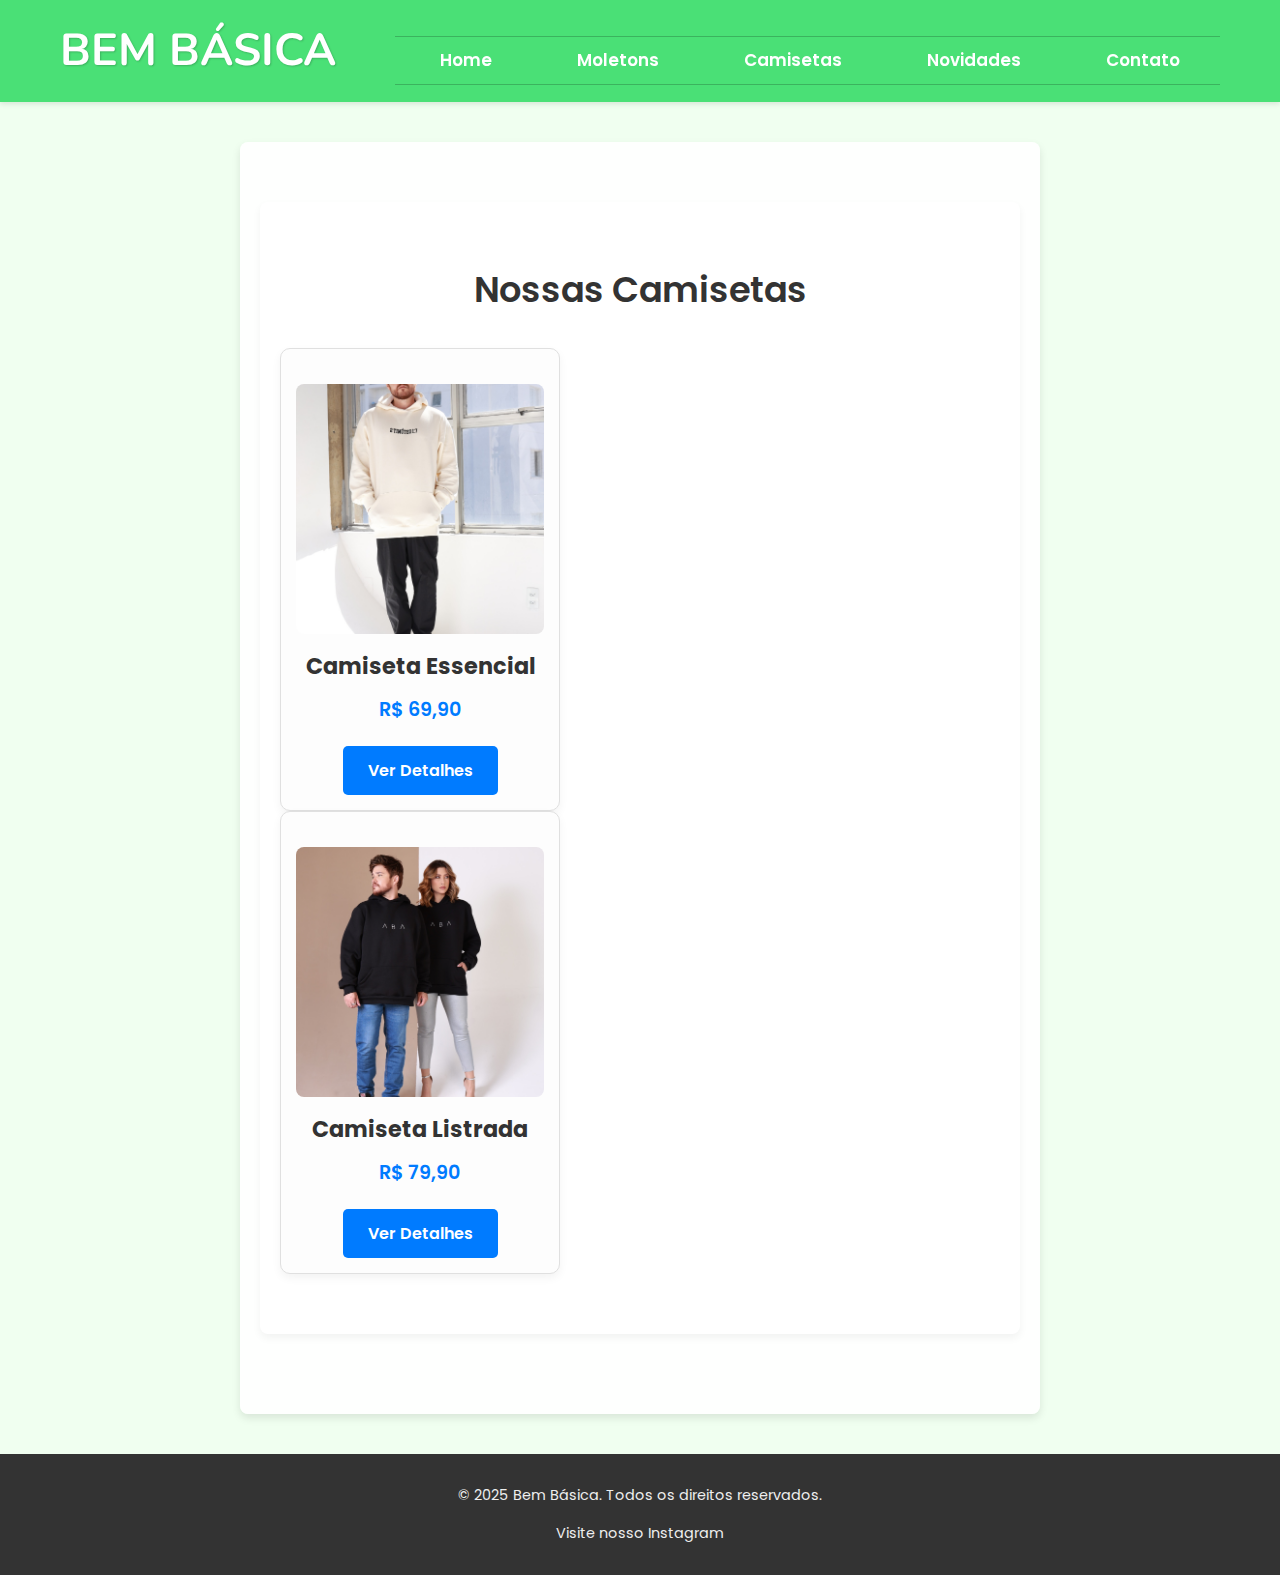
<file: camisetas.html>
<!DOCTYPE html>
<html lang="pt-BR">
<head>
    <meta charset="UTF-8">
    <meta name="viewport" content="width=device-width, initial-scale=1.0">
    <title>Camisetas - Bem Básica</title>
    <link href="https://fonts.googleapis.com/css2?family=Nunito:wght@700&family=Poppins:wght@400;600&display=swap" rel="stylesheet">
    <link rel="stylesheet" href="staly.css"> 
</head>
<body>
    <header class="main-header">
        <div class="header-content">
            <h1 class="logo">BEM BÁSICA</h1>
            <nav class="main-nav">
                <ul>
                    <li><a href="index.html">Home</a></li>
                    <li><a href="moletons.html">Moletons</a></li>
                    <li><a href="camisetas.html">Camisetas</a></li>
                    <li><a href="novidades.html">Novidades</a></li>
                    <li><a href="contato.html">Contato</a></li>
                </ul>
            </nav>
        </div>
    </header>

    <main>
        <section class="section-padded">
            <h2>Nossas Camisetas</h2>
            <div class="galeria-produtos">
                <div class="product-card">
                    <img src="img2.jpg" alt="Camiseta Essencial" class="imagem-dinamica">
                    <h3>Camiseta Essencial</h3>
                    <p class="price">R$ 69,90</p>
                    <a href="#" class="btn-primary">Ver Detalhes</a>
                </div>
                <div class="product-card">
                    <img src="img4.jpg" alt="Camiseta Listrada" class="imagem-dinamica">
                    <h3>Camiseta Listrada</h3>
                    <p class="price">R$ 79,90</p>
                    <a href="#" class="btn-primary">Ver Detalhes</a>
                </div>
                </div>
        </section>
    </main>

    <footer class="main-footer">
        <p>&copy; 2025 Bem Básica. Todos os direitos reservados.</p>
        <div class="social-links">
            <a href="https://www.instagram.com/bemm_basica/" target="_blank" class="botao-instagram">
                Visite nosso Instagram
            </a>
        </div>
    </footer>
    <script src="script.js"></script>
</body>
</html>
</file>
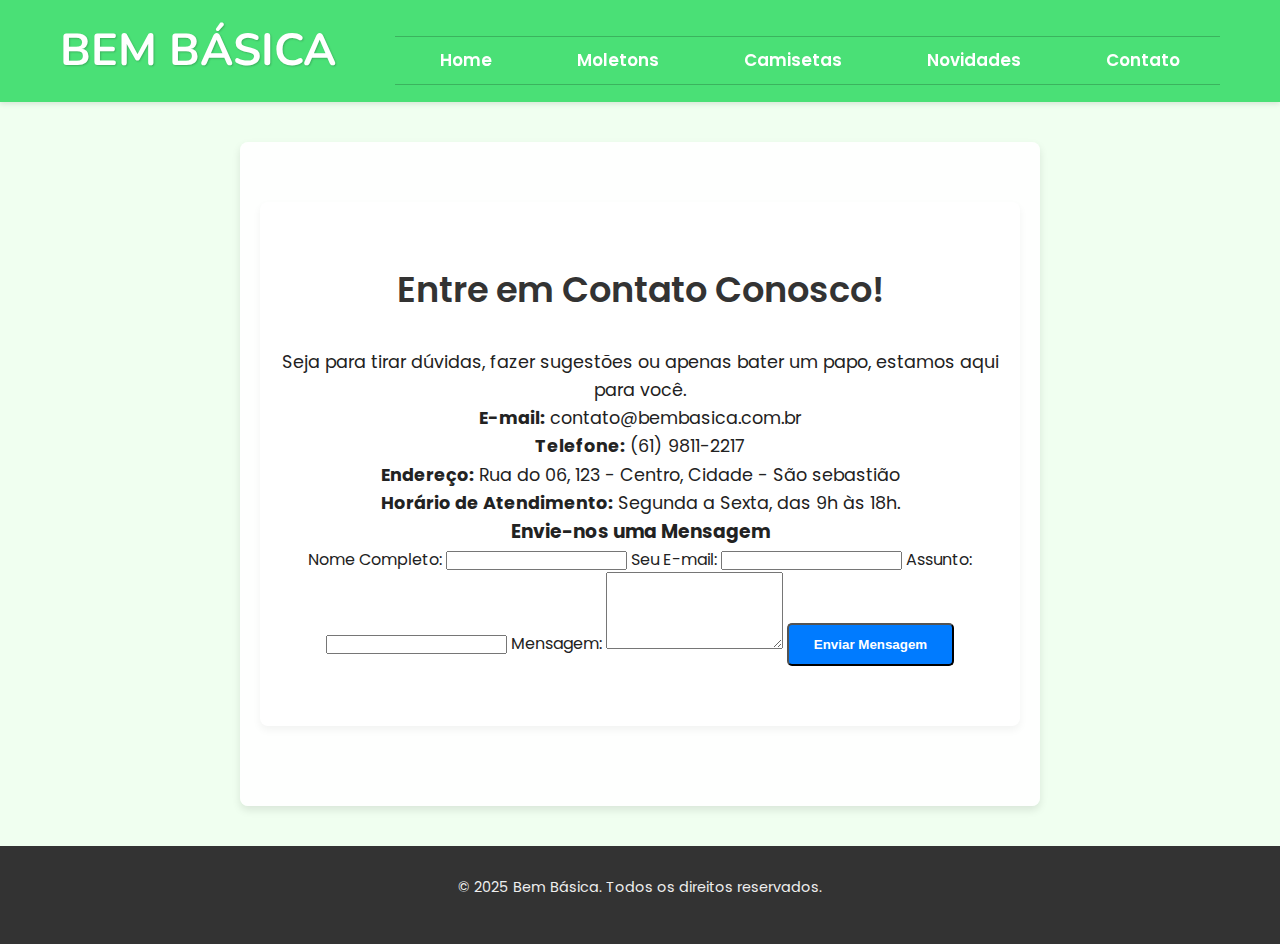
<file: contato.html>
<!DOCTYPE html>
<html lang="pt-BR">
<head>
    <meta charset="UTF-8">
    <meta name="viewport" content="width=device-width, initial-scale=1.0">
    <title>Contato - Bem Básica</title>
    <link href="https://fonts.googleapis.com/css2?family=Nunito:wght@700&family=Poppins:wght@400;600&display=swap" rel="stylesheet">
    <link rel="stylesheet" href="staly.css">
    <link rel="stylesheet" href="https://cdnjs.cloudflare.com/ajax/libs/font-awesome/6.5.2/css/all.min.css" integrity="sha512-SnH5WK+bZxgPHs44uWIX+LLJAJ9/2PkPKZ5QiAj6Ta86w+fsb2TkcmfRyVX3pBnMFcV7oQPJkl9QevSCWr3W6A==" crossorigin="anonymous" referrerpolicy="no-referrer" />
</head>
<body>
    <header class="main-header">
        <div class="header-content">
            <h1 class="logo">BEM BÁSICA</h1>
            <nav class="main-nav">
                <ul>
                    <li><a href="index.html"><i class="fa-solid fa-house"></i> Home</a></li>
                    <li><a href="moletons.html">Moletons</a></li>
                    <li><a href="camisetas.html">Camisetas</a></li>
                    <li><a href="novidades.html">Novidades</a></li>
                    <li><a href="contato.html">Contato</a></li>
                </ul>
            </nav>
        </div>
    </header>

    <main>
        <section class="section-padded">
            <h2>Entre em Contato Conosco!</h2>
            <p>Seja para tirar dúvidas, fazer sugestões ou apenas bater um papo, estamos aqui para você.</p>
            <div class="contact-info">
                <p><strong>E-mail:</strong> contato@bembasica.com.br</p>
                <p><strong>Telefone:</strong> (61) 9811-2217</p>
                <p><strong>Endereço:</strong> Rua do 06, 123 - Centro, Cidade - São sebastião</p>
                <p><strong>Horário de Atendimento:</strong> Segunda a Sexta, das 9h às 18h.</p>
            </div>
            
            <h3>Envie-nos uma Mensagem</h3>
            <form action="https://script.google.com/macros/s/AKfycbxx5RWdtrGblx-5R0bA413tINCG2FnsKiL2XnxKzaeBwuSE1knA4VJDhKhBTbgXB_TZ/exec" method="POST" class="contact-form">
                <label for="nome">Nome Completo:</label>
                <input type="text" id="nome" name="nome" required>

                <label for="email">Seu E-mail:</label>
                <input type="email" id="email" name="email" required>

                <label for="assunto">Assunto:</label>
                <input type="text" id="assunto" name="assunto">

                <label for="mensagem">Mensagem:</label>
                <textarea id="mensagem" name="mensagem" rows="5" required></textarea>

                <button type="submit" class="btn-primary">Enviar Mensagem</button>
            </form>
        </section>
    </main>

    <footer class="main-footer">
        <p>&copy; 2025 Bem Básica. Todos os direitos reservados.</p>
        <div class="social-links">
</file>
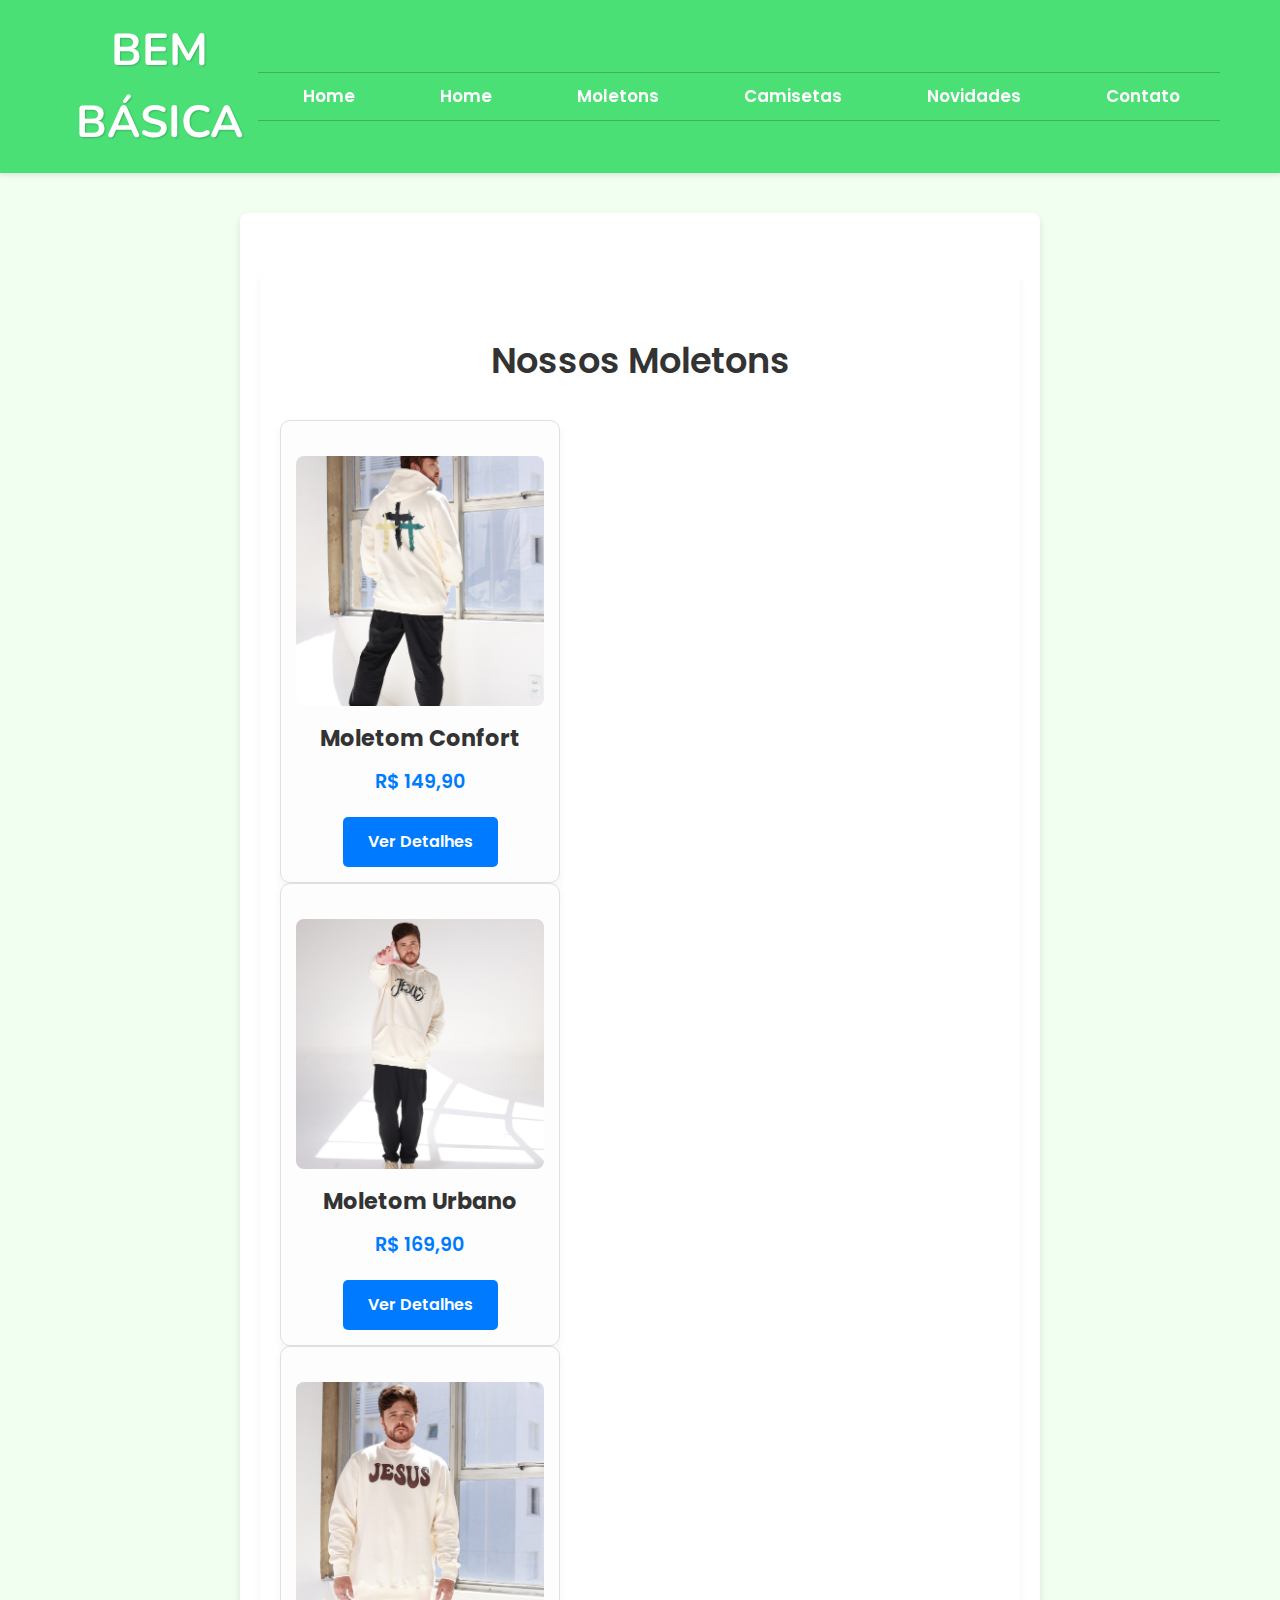
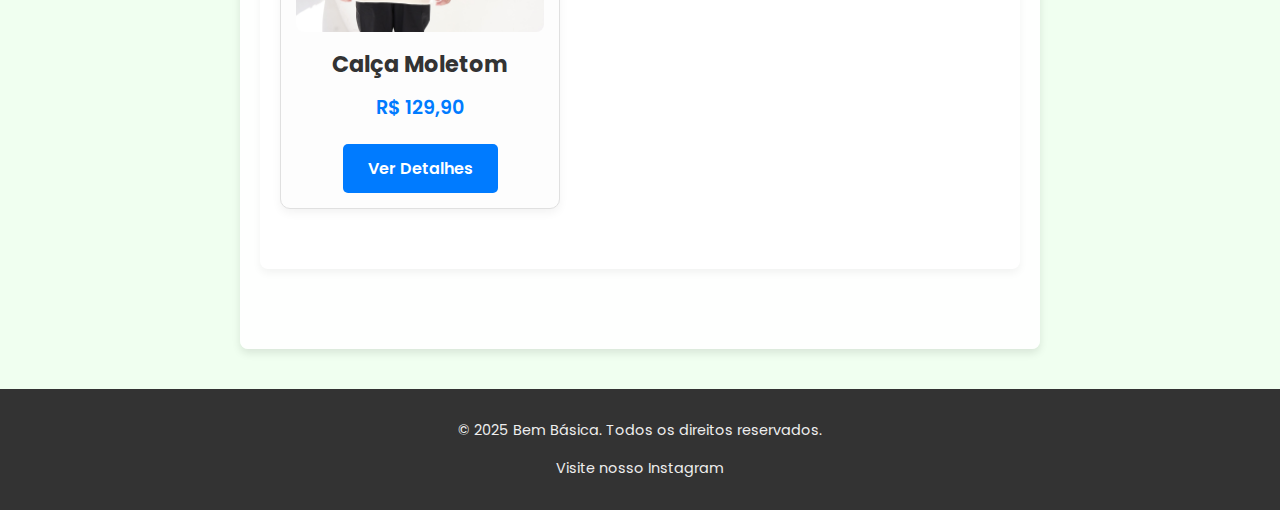
<file: moletons.html>
<!DOCTYPE html>
<html lang="pt-BR">
<head>
    <meta charset="UTF-8">
    <meta name="viewport" content="width=device-width, initial-scale=1.0">
    <title>Moletons - Bem Básica</title>
    <link href="https://fonts.googleapis.com/css2?family=Nunito:wght@700&family=Poppins:wght@400;600&display=swap" rel="stylesheet">
    <link rel="stylesheet" href="staly.css">
    <link rel="stylesheet" href="https://cdnjs.cloudflare.com/ajax/libs/font-awesome/6.5.2/css/all.min.css" integrity="sha512-SnH5WK+bZxgPHs44uWIX+LLJAJ9/2PkPKZ5QiAj6Ta86w+fsb2TkcmfRyVX3pBnMFcV7oQPJkl9QevSCWr3W6A==" crossorigin="anonymous" referrerpolicy="no-referrer" />
</head>
<body>
    <header class="main-header">
        <div class="header-content">
            <h1 class="logo">BEM BÁSICA</h1>
            <nav class="main-nav">
                <ul>
                    <li><a href="index.html">Home</a><li><a href="index.html"><i class="fa-solid fa-house"></i> Home</a></li></li>
                    <li><a href="moletons.html">Moletons</a></li>
                    <li><a href="camisetas.html">Camisetas</a></li>
                    <li><a href="novidades.html">Novidades</a></li>
                    <li><a href="contato.html">Contato</a></li>
                </ul>
            </nav>
        </div>
    </header>

    <main>
        <section class="section-padded">
            <h2>Nossos Moletons</h2>
            <div class="galeria-produtos">
                <div class="product-card">
                    <img src="img.jpg" alt="Moletom Confort" class="imagem-dinamica">
                    <h3>Moletom Confort</h3>
                    <p class="price">R$ 149,90</p>
                    <a href="#" class="btn-primary">Ver Detalhes</a>
                </div>
                <div class="product-card">
                    <img src="img3.jpg" alt="Moletom Urbano" class="imagem-dinamica">
                    <h3>Moletom Urbano</h3>
                    <p class="price">R$ 169,90</p>
                    <a href="#" class="btn-primary">Ver Detalhes</a>
                </div>
                <div class="product-card">
                    <img src="img6.jpg" alt="Calça Moletom Confortável" class="imagem-dinamica">
                    <h3>Calça Moletom</h3>
                    <p class="price">R$ 129,90</p>
                    <a href="#" class="btn-primary">Ver Detalhes</a>
                </div>
            </div>
        </section>
    </main>

    <footer class="main-footer">
        <p>&copy; 2025 Bem Básica. Todos os direitos reservados.</p>
        <div class="social-links">
            <a href="https://www.instagram.com/bemm_basica/" target="_blank" class="botao-instagram">
                <i class="fa-brands fa-instagram"></i> Visite nosso Instagram
            </a>
        </div>
    </footer>
    <script src="script.js"></script>
</body>
</html>
</file>
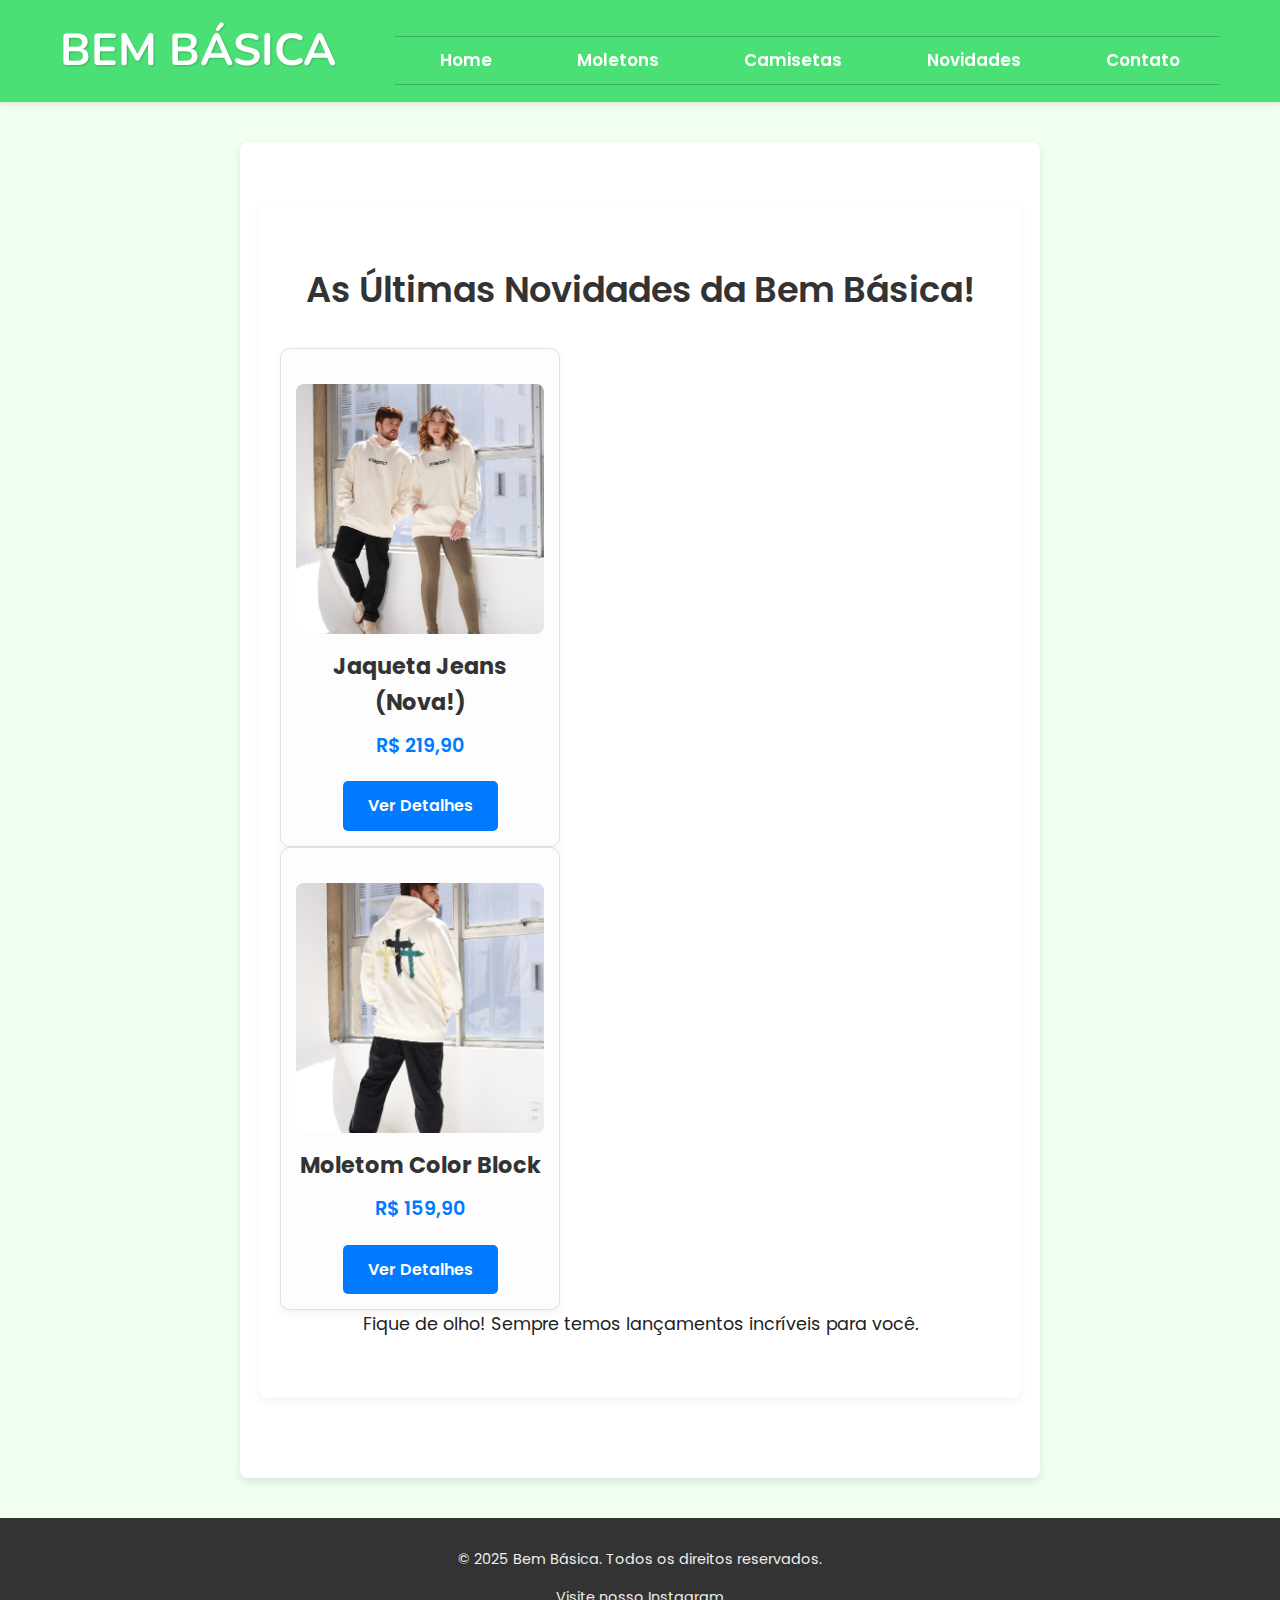
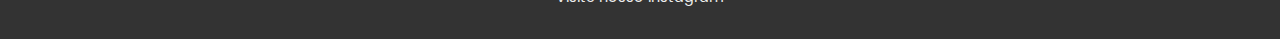
<file: novidades.html>
<!DOCTYPE html>
<html lang="pt-BR">
<head>
    <meta charset="UTF-8">
    <meta name="viewport" content="width=device-width, initial-scale=1.0">
    <title>Novidades - Bem Básica</title>
    <link href="https://fonts.googleapis.com/css2?family=Nunito:wght@700&family=Poppins:wght@400;600&display=swap" rel="stylesheet">
    <link rel="stylesheet" href="staly.css"> 
</head>
<body>
    <header class="main-header">
        <div class="header-content">
            <h1 class="logo">BEM BÁSICA</h1>
            <nav class="main-nav">
                <ul>
                    <li><a href="index.html">Home</a></li>
                    <li><a href="moletons.html">Moletons</a></li>
                    <li><a href="camisetas.html">Camisetas</a></li>
                    <li><a href="novidades.html">Novidades</a></li>
                    <li><a href="contato.html">Contato</a></li>
                </ul>
            </nav>
        </div>
    </header>

    <main>
        <section class="section-padded">
            <h2>As Últimas Novidades da Bem Básica!</h2>
            <div class="galeria-produtos">
                <div class="product-card">
                    <img src="img5.jpg" alt="Jaqueta Jeans Nova Coleção" class="imagem-dinamica">
                    <h3>Jaqueta Jeans (Nova!)</h3>
                    <p class="price">R$ 219,90</p>
                    <a href="#" class="btn-primary">Ver Detalhes</a>
                </div>
                <div class="product-card">
                    <img src="img.jpg" alt="Moletom Color Block (Exclusivo)" class="imagem-dinamica">
                    <h3>Moletom Color Block</h3>
                    <p class="price">R$ 159,90</p>
                    <a href="#" class="btn-primary">Ver Detalhes</a>
                </div>
                </div>
            <p>Fique de olho! Sempre temos lançamentos incríveis para você.</p>
        </section>
    </main>

    <footer class="main-footer">
        <p>&copy; 2025 Bem Básica. Todos os direitos reservados.</p>
        <div class="social-links">
          <a href="https://www.instagram.com/bemm_basica/" target="_blank" class="botao-instagram">
                <i class="fa-brands fa-instagram"></i> Visite nosso Instagram
            </a>
        </div>
    </footer>
    <script src="script.js"></script>
</body>
</html>
</file>
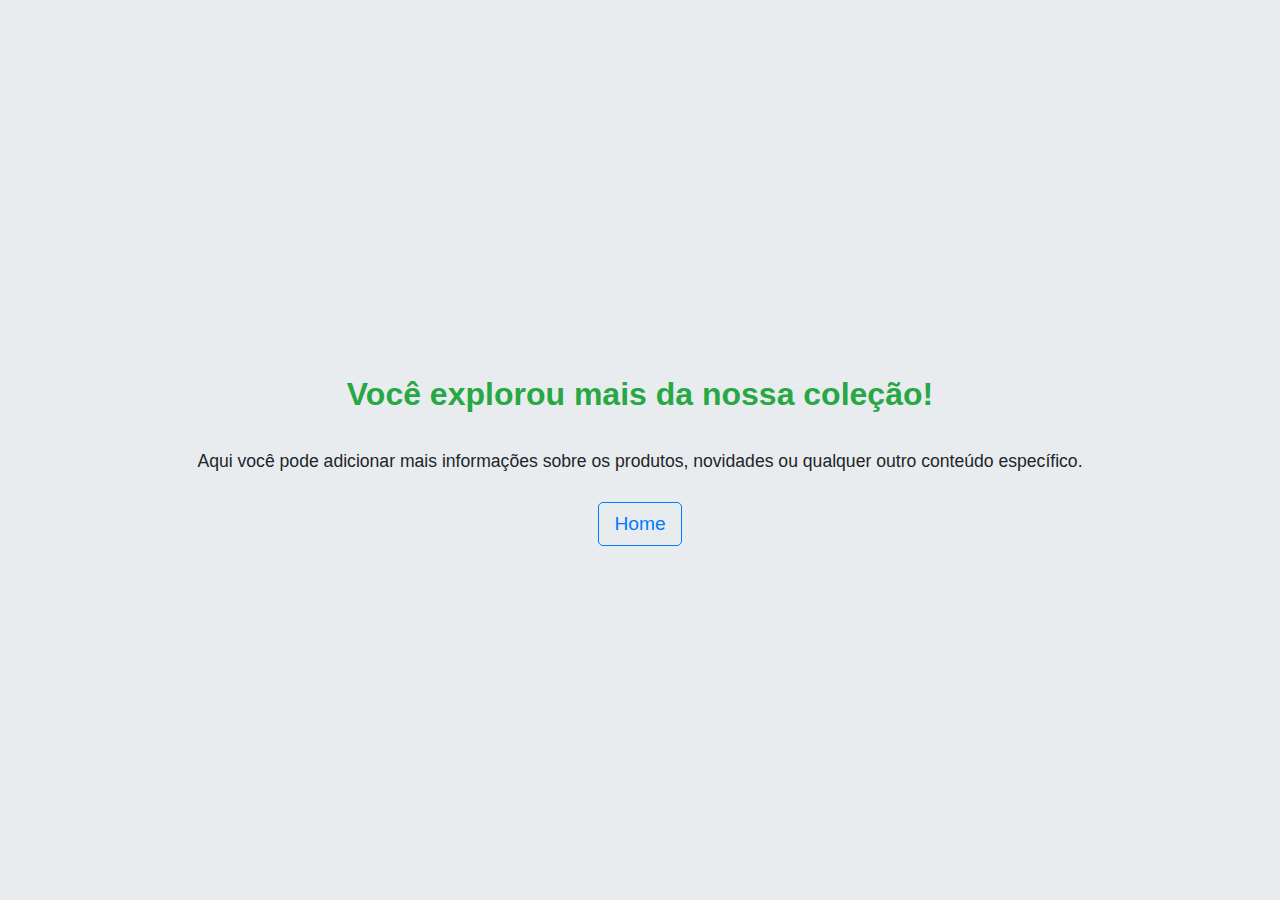
<file: outra_pagina.html>
<!DOCTYPE html>
<html lang="pt-br">
<head>
    <meta charset="UTF-8">
    <meta name="viewport" content="width=device-width, initial-scale=1.0">
    <title>Detalhes da Coleção</title>
    <style>
        /* Você pode usar um arquivo CSS externo aqui também, mas para uma página simples, style inline é ok */
        body {
            font-family: Arial, sans-serif;
            display: flex;
            flex-direction: column;
            align-items: center;
            justify-content: center;
            min-height: 100vh;
            margin: 0;
            background-color: #e9ecef;
            color: #212529;
            text-align: center;
        }
        h1 {
            color: #28a745;
            margin-bottom: 20px;
        }
        p {
            margin-bottom: 30px;
            font-size: 1.1em;
        }
        a {
            color: #007bff;
            text-decoration: none;
            font-size: 1.2em;
            padding: 10px 15px;
            border: 1px solid #007bff;
            border-radius: 5px;
            transition: background-color 0.3s ease-in-out, color 0.3s ease-in-out;
        }
        a:hover {
            background-color: #007bff;
            color: white;
            text-decoration: none; /* Remove sublinhado no hover */
        }
    </style>
</head>
<body>
    <h1>Você explorou mais da nossa coleção!</h1>
    <p>Aqui você pode adicionar mais informações sobre os produtos, novidades ou qualquer outro conteúdo específico.</p>
    <a href="index.html">Home</a>
</body>
</html>
</file>
<file: staly.css>
/* Reset básico para remover margens e preenchimentos padrão do navegador */
* {
    box-sizing: border-box; /* Facilita o controle de tamanhos */
    margin: 0;
    padding: 0;
}

body {
    font-family: Arial, sans-serif;
    background-color: rgb(74, 224, 118); /* Fundo verde solicitado */
    color: rgb(0, 0, 0); /* Cor do texto padrão solicitado */
    display: flex; /* Adicionado para centralizar o conteúdo principal */
    flex-direction: column; /* Adicionado para centralizar o conteúdo principal */
    align-items: center; /* Adicionado para centralizar o conteúdo principal */
    min-height: 100vh; /* Garante que o body ocupe a altura total da viewport */
}

header {
    background-color: transparent; /* O fundo verde já é o do body */
    padding: 20px 0;
    text-align: center;
    width: 100%; /* Garante que o header ocupe a largura total */
}

.logo {
    font-family: 'Nunito', sans-serif; /* Fonte Nunito */
    font-size: 3.5em; /* Tamanho grande para destaque */
    color: white; /* Cor branca para o nome "Bem Básica" */
    margin-bottom: 20px; /* Espaço abaixo do nome */
    text-shadow: 2px 2px 4px rgba(0, 0, 0, 0.3); /* Uma leve sombra para destaque */
}

nav ul {
    list-style: none;
    display: flex; /* Flexbox para alinhar os itens da navegação */
    justify-content: center; /* Centraliza as opções */
    padding: 10px 0;
    border-top: 1px solid rgba(0, 0, 0, 0.2); /* Linha divisória sutil */
    border-bottom: 1px solid rgba(0, 0, 0, 0.2);
    margin-top: 20px; /* Espaço acima das opções */
}

nav ul li {
    margin: 0 25px; /* Espaçamento entre os itens */
}

nav ul li a {
    color: rgb(0, 0, 0); /* Cor do texto das opções */
    text-decoration: none;
    font-weight: bold;
    font-size: 1.2em;
    padding: 5px 10px;
    transition: color 0.3s ease-in-out; /* Transição suave na cor */
}

nav ul li a:hover {
    color: white; /* Cor do texto ao passar o mouse */
}

main {
    padding: 40px 20px;
    text-align: center;
    max-width: 800px;
    margin: 40px auto; /* Centraliza o conteúdo principal */
    background-color: rgba(255, 255, 255, 0.9); /* Fundo branco semi-transparente para o conteúdo */
    border-radius: 8px;
    box-shadow: 0 4px 8px rgba(0, 0, 0, 0.1);
    width: 100%; /* Garante que o main ocupe a largura total disponível dentro do max-width */
}

main p {
    line-height: 1.6;
    font-size: 1.1em;
}

footer {
    text-align: center;
    padding: 20px;
    margin-top: 50px;
    font-size: 0.9em;
    color: rgb(0, 0, 0);
    width: 100%; /* Garante que o footer ocupe a largura total */
}

/* Estilos para a imagem dinâmica (adicionados do código anterior) */
.imagem-dinamica {
    width: 207px; /* Largura da imagem */
    height: auto; /* Altura automática para manter a proporção */
    border: 3px solid #007bff; /* Borda para destacar a imagem */
    border-radius: 8px; /* Cantos arredondados */
    box-shadow: 0 4px 8px rgba(0, 0, 0, 0.2); /* Sombra para um efeito 3D */
    transition: transform 0.3s ease-in-out, border-color 0.3s ease-in-out; /* Transição suave para efeitos de hover */
    cursor: pointer; /* Muda o cursor para indicar que é clicável */
    margin-top: 20px; /* Adicionado para dar um pouco de espaço acima da imagem */
    margin-bottom: 20px; /* Adicionado para dar um pouco de espaço abaixo da imagem */
}

.imagem-dinamica:hover {
    transform: scale(1.05); /* Aumenta ligeiramente a imagem ao passar o mouse */
    border-color: #0056b3; /* Muda a cor da borda ao passar o mouse */
}

.imagem-dinamica:active {
    transform: scale(0.98); /* Diminui ligeiramente a imagem ao clicar */
    border-color: #004085; /* Muda a cor da borda ao clicar */
}

#part2

/* Reset Básico */
* {
    box-sizing: border-box;
    margin: 0;
    padding: 0;
}

body {
    font-family: 'Poppins', Arial, sans-serif; /* Usando Poppins para o corpo do texto */
    background-color: rgb(240, 255, 240); /* Um verde mais claro e suave para o fundo */
    color: rgb(34, 34, 34); /* Cor do texto padrão mais escura para melhor legibilidade */
    line-height: 1.6; /* Espaçamento entre linhas para melhor leitura */
    display: flex; /* Permite que o body use flexbox para alinhar seus filhos */
    flex-direction: column; /* Organiza os filhos em coluna */
    min-height: 100vh; /* Garante que o body ocupe a altura total da viewport */
}

/* --- Header Principal --- */
.main-header {
    background-color: rgb(74, 224, 118); /* Verde vibrante para o header */
    color: white; /* Cor do texto no header */
    padding: 15px 0;
    box-shadow: 0 2px 5px rgba(0, 0, 0, 0.1); /* Sombra suave para profundidade */
    width: 100%; /* Ocupa toda a largura */
    position: sticky; /* Fixa o header no topo ao rolar */
    top: 0;
    z-index: 1000; /* Garante que o header fique acima de outros elementos */
}

.header-content {
    display: flex; /* Organiza o logo e a navegação lado a lado */
    justify-content: space-between; /* Espaça logo e navegação */
    align-items: center; /* Centraliza verticalmente */
    max-width: 1200px; /* Largura máxima do conteúdo do header */
    margin: 0 auto; /* Centraliza o conteúdo do header */
    padding: 0 20px; /* Padding nas laterais */
}

.logo {
    font-family: 'Nunito', sans-serif; /* Fonte Nunito para o logo */
    font-size: 2.8em; /* Tamanho do logo ajustado */
    color: white;
    text-shadow: 1px 1px 2px rgba(0, 0, 0, 0.2); /* Sombra para o texto do logo */
    margin: 0; /* Remove margem padrão */
}

.main-nav ul {
    list-style: none; /* Remove marcadores de lista */
    display: flex; /* Coloca os itens do menu lado a lado */
}

.main-nav ul li {
    margin-left: 30px; /* Espaçamento entre os itens do menu */
}

.main-nav ul li a {
    color: white;
    text-decoration: none; /* Remove sublinhado */
    font-weight: 600; /* Mais encorpado */
    font-size: 1.05em;
    padding: 8px 15px; /* Preenchimento nos links */
    transition: background-color 0.3s ease, color 0.3s ease, border-radius 0.3s ease; /* Transições suaves */
    border-radius: 5px; /* Cantos arredondados nos links */
}

.main-nav ul li a:hover {
    background-color: rgba(255, 255, 255, 0.2); /* Fundo sutil no hover */
    color: white; /* Mantém a cor do texto no hover */
}

/* --- Botões Reutilizáveis --- */
.btn-primary {
    display: inline-block; /* Permite definir largura/altura e espaçamento */
    background-color: #007bff; /* Azul vibrante */
    color: white;
    padding: 12px 25px;
    border-radius: 5px;
    text-decoration: none;
    font-weight: 600;
    transition: background-color 0.3s ease, transform 0.2s ease; /* Transições no hover */
    margin-top: 20px; /* Espaçamento acima do botão */
}

.btn-primary:hover {
    background-color: #0056b3; /* Azul mais escuro no hover */
    transform: translateY(-2px); /* Efeito de "levantar" no hover */
}

.btn-secondary {
    display: inline-block;
    background-color: #6c757d; /* Cinza suave */
    color: white;
    padding: 10px 20px;
    border-radius: 5px;
    text-decoration: none;
    font-weight: 600;
    transition: background-color 0.3s ease;
    margin-top: 30px;
}

.btn-secondary:hover {
    background-color: #5a6268; /* Cinza mais escuro no hover */
}

/* --- Conteúdo Principal e Seções --- */
main {
    flex-grow: 1; /* Permite que o main ocupe o espaço restante verticalmente */
    width: 100%; /* Ocupa toda a largura disponível */
    padding-top: 20px; /* Espaço para evitar que o conteúdo fique atrás do header fixo */
}

.section-padded {
    padding: 60px 20px; /* Espaçamento interno das seções */
    max-width: 1200px; /* Largura máxima para o conteúdo da seção */
    margin: 0 auto; /* Centraliza a seção */
    text-align: center;
    background-color: white; /* Fundo branco para as seções de conteúdo */
    border-radius: 8px; /* Cantos arredondados */
    box-shadow: 0 4px 8px rgba(0, 0, 0, 0.05); /* Sombra suave */
    margin-bottom: 40px; /* Espaçamento entre as seções */
}

.section-padded:first-of-type {
    margin-top: 40px; /* Margem extra para a primeira seção após o banner */
}

h2 {
    font-size: 2.2em;
    color: #333;
    margin-bottom: 30px;
    font-weight: 600;
}

/* --- Hero Banner (Banner Principal) --- */
.hero-banner {
    background-image: url('banner_image.jpg'); /* **COLOQUE SUA IMAGEM DE BANNER AQUI** */
    background-size: cover; /* Ajusta a imagem para cobrir toda a área */
    background-position: center; /* Centraliza a imagem */
    color: white;
    text-align: center;
    padding: 100px 20px;
    min-height: 400px;
    display: flex;
    align-items: center; /* Centraliza conteúdo verticalmente */
    justify-content: center; /* Centraliza conteúdo horizontalmente */
    position: relative; /* Necessário para o pseudo-elemento */
}

.hero-banner::before { /* Pseudo-elemento para uma sobreposição escura */
    content: '';
    position: absolute;
    top: 0;
    left: 0;
    right: 0;
    bottom: 0;
    background-color: rgba(0, 0, 0, 0.4); /* Cor preta com 40% de opacidade */
    z-index: 1; /* Garante que fique abaixo do conteúdo */
}

.banner-content {
    position: relative;
    z-index: 2; /* Garante que o conteúdo fique acima da sobreposição */
}

.hero-banner p {
    font-size: 1.8em;
    margin-bottom: 30px;
    font-weight: 600;
    text-shadow: 1px 1px 3px rgba(0, 0, 0, 0.5); /* Sombra para o texto do banner */
}

/* --- Galeria de Imagens (Seção de Produtos) --- */
.galeria-imagens {
    display: flex; /* Coloca os cartões de produto em linha */
    overflow-x: auto; /* Adiciona barra de rolagem horizontal se o conteúdo transbordar */
    scroll-snap-type: x mandatory; /* Para rolagem suave e com "snap" para cada item */
    -webkit-overflow-scrolling: touch; /* Melhor rolagem em dispositivos iOS */
    gap: 25px; /* Espaçamento entre os cartões de produto */
    padding: 20px 0; /* Preenchimento para a área de rolagem */
    margin-bottom: 30px;
    justify-content: flex-start; /* Alinha os itens ao início para a rolagem */
    cursor: grab; /* Indica que o elemento é arrastável */
    user-select: none; /* Impede que o texto seja selecionado ao arrastar */
}

/* Esconde a barra de rolagem para navegadores WebKit (Chrome, Safari, Edge) */
.galeria-imagens::-webkit-scrollbar {
    display: none; /* ESSENCIAL: Esconde a barra de rolagem */
}

/* Esconde a barra de rolagem para Firefox */
.galeria-imagens {
    scrollbar-width: none; /* ESSENCIAL: Esconde a barra de rolagem */
}

/* Adicione esta regra para mudar o cursor quando estiver arrastando */
.galeria-imagens.active-drag {
    cursor: grabbing;
}

/* Estilo para cada Cartão de Produto */
.product-card {
    display: flex;
    flex-direction: column; /* Conteúdo do cartão em coluna (imagem, título, preço) */
    align-items: center; /* Centraliza itens horizontalmente */
    text-align: center;
    text-decoration: none; /* Remove sublinhado do link */
    color: inherit; /* Herda a cor do texto do pai */
    background-color: #fdfdfd; /* Fundo do cartão quase branco */
    border: 1px solid #e0e0e0; /* Borda sutil */
    border-radius: 10px; /* Cantos arredondados */
    box-shadow: 0 4px 10px rgba(0, 0, 0, 0.05); /* Sombra suave para o cartão */
    transition: transform 0.3s ease, box-shadow 0.3s ease; /* Transições no hover */
    width: 280px; /* Largura fixa para cada cartão de produto */
    flex-shrink: 0; /* Impede que os cartões encolham para caber no espaço */
    scroll-snap-align: start; /* Alinha o início do cartão ao ponto de snap da rolagem */
    padding: 15px; /* Preenchimento interno do cartão */
}

.product-card:hover {
    transform: translateY(-5px); /* Levanta o cartão no hover */
    box-shadow: 0 8px 20px rgba(0, 0, 0, 0.1); /* Sombra mais intensa no hover */
}

.product-card .imagem-dinamica { /* Estilo específico para a imagem dentro do cartão */
    width: 100%; /* Imagem preenche a largura do cartão */
    max-height: 250px; /* Altura máxima para imagens */
    object-fit: cover; /* Garante que a imagem cubra a área sem distorcer */
    border-radius: 8px; /* Cantos arredondados para a imagem */
    margin-bottom: 15px;
    border: none; /* Remove a borda azul da imagem dinâmica para o card */
    box-shadow: none; /* Remove a sombra da imagem dinâmica para o card */
}

.product-card h3 {
    font-size: 1.4em;
    color: #333;
    margin-bottom: 10px;
}

.product-card .price {
    font-size: 1.2em;
    font-weight: 600;
    color: #007bff; /* Cor azul para o preço */
}

/* --- Seção de Newsletter (Chamada para Ação) --- */
.cta-newsletter {
    background-color: rgb(74, 224, 118); /* Mesma cor vibrante do header */
    color: white;
    text-align: center;
    padding: 60px 20px;
    border-radius: 8px;
    max-width: 1000px;
    margin: 40px auto; /* Centraliza e adiciona margens */
    box-shadow: 0 4px 8px rgba(0, 0, 0, 0.1);
}

.cta-newsletter h2 {
    color: white; /* Título branco no fundo colorido */
    margin-bottom: 20px;
}

.cta-newsletter p {
    font-size: 1.1em;
    margin-bottom: 30px;
}

.cta-newsletter form {
    display: flex;
    justify-content: center;
    gap: 10px; /* Espaçamento entre o input e o botão */
    flex-wrap: wrap; /* Permite que os itens quebrem para a próxima linha em telas pequenas */
}

.cta-newsletter input[type="email"] {
    padding: 12px 20px;
    border: none;
    border-radius: 5px;
    width: 300px; /* Largura padrão do input */
    max-width: 80%; /* Limita a largura em telas menores */
    font-size: 1em;
}

.cta-newsletter button[type="submit"] {
    padding: 12px 25px;
    background-color: #007bff; /* Cor azul para o botão */
    color: white;
    border: none;
    border-radius: 5px;
    font-size: 1em;
    cursor: pointer;
    transition: background-color 0.3s ease;
}

.cta-newsletter button[type="submit"]:hover {
    background-color: #0056b3;
}

/* --- Footer Principal --- */
.main-footer {
    background-color: #333; /* Fundo cinza escuro */
    color: #eee; /* Texto cinza claro */
    text-align: center;
    padding: 30px 20px;
    margin-top: auto; /* Empurra o footer para a parte inferior da página */
    width: 100%;
    font-size: 0.9em;
}

.main-footer .social-links {
    margin-top: 15px; /* Espaçamento acima dos links sociais */
}

.main-footer .social-links a {
    color: #eee;
    text-decoration: none;
    margin: 0 15px;
    transition: color 0.3s ease;
}

.main-footer .social-links a:hover {
    color: rgb(74, 224, 118); /* Cor verde no hover */
}

/* --- Responsividade (Media Queries) --- */
@media (max-width: 768px) {
    .header-content {
        flex-direction: column; /* Empilha logo e navegação */
        text-align: center;
    }

    .main-nav ul {
        flex-direction: column; /* Empilha os itens do menu */
        gap: 10px;
        margin-top: 15px;
    }

    .main-nav ul li {
        margin: 0;
    }

    .logo {
        font-size: 2.2em;
    }

    .hero-banner {
        padding: 80px 20px;
        min-height: 300px;
    }

    .hero-banner p {
        font-size: 1.4em;
    }

    h2 {
        font-size: 1.8em;
    }

    .section-padded {
        padding: 40px 15px;
    }

    .galeria-imagens {
        padding: 15px 10px; /* Ajuste o padding para dispositivos móveis */
        justify-content: flex-start; /* Garante alinhamento para rolagem */
    }

    .product-card {
        width: 220px; /* Diminui a largura dos cards para melhor visualização móvel */
    }

    .cta-newsletter form {
        flex-direction: column; /* Empilha input e botão */
        align-items: center;
    }

    .cta-newsletter input[type="email"] {
        width: 90%;
        margin-bottom: 10px;
    }

    .cta-newsletter button[type="submit"] {
        width: 90%;
    }
}

@media (max-width: 480px) {
    .logo {
        font-size: 1.8em;
    }

    .main-nav ul li a {
        font-size: 0.95em;
        padding: 5px 10px;
    }

    .product-card {
        width: 180px; /* Ainda menor em telas muito pequenas */
    }

    .hero-banner {
        padding: 60px 15px;
    }

    .hero-banner p {
        font-size: 1.2em;
    }
}
</file>
